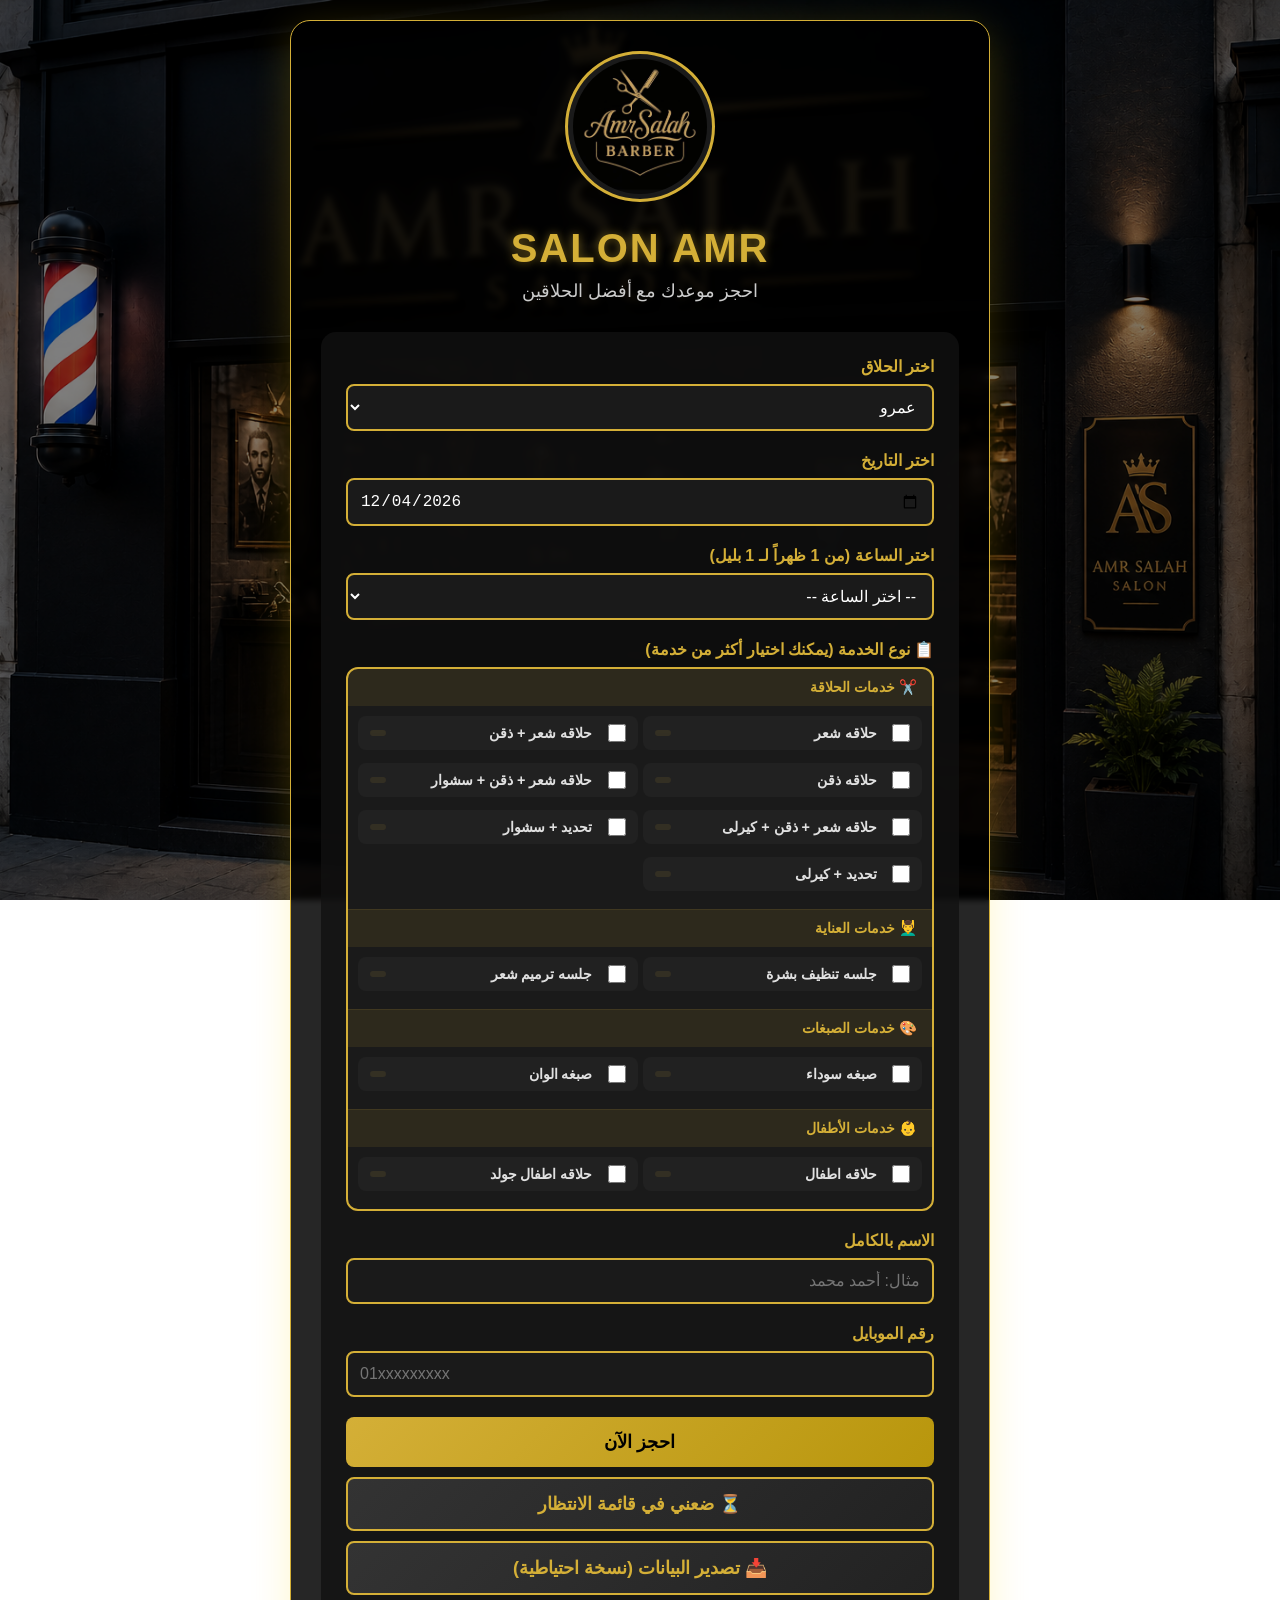
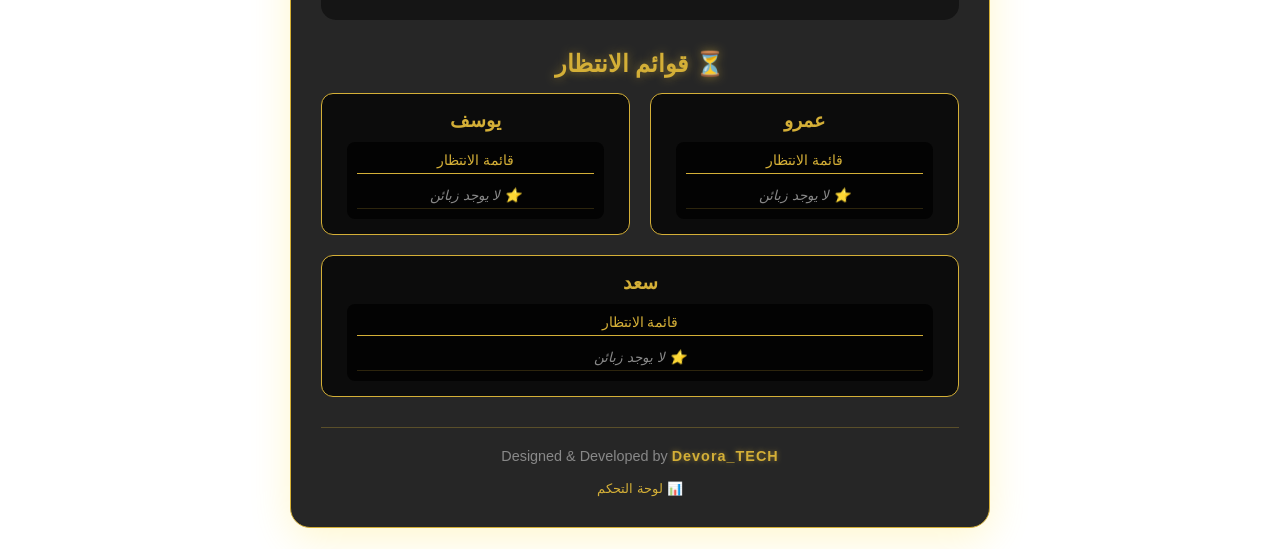
<file: index.html>
<!DOCTYPE html>
<html lang="ar" dir="rtl">
<head>
    <meta charset="UTF-8">
    <meta name="viewport" content="width=device-width, initial-scale=1.0">
    <title>Salon Amr | حجز موعد</title>
    <link rel="stylesheet" href="style.css">
</head>
<body>
    <div class="container">
        <div class="logo-container">
            <img src="WhatsApp Image 2026-05-06 at 5.54.07 PM.jpeg" alt="Salon Amr Logo" class="logo">
        </div>
        
        <h1 class="gold-text">SALON AMR</h1>
        <p class="subtitle">احجز موعدك مع أفضل الحلاقين</p>
        
        <div class="booking-card">
            <div class="form-group">
                <label>اختر الحلاق</label>
                <select id="barber" class="gold-input">
                    <option value="عمرو">عمرو</option>
                    <option value="يوسف">يوسف</option>
                    <option value="سعد">سعد</option>
                </select>
            </div>
            
            <div class="form-group">
                <label>اختر التاريخ</label>
                <input type="date" id="date" class="gold-input">
            </div>
            
            <div class="form-group">
                <label>اختر الساعة (من 1 ظهراً لـ 1 بليل)</label>
                <select id="time" class="gold-input">
                    <option value="">-- اختر الساعة --</option>
                </select>
            </div>
            
            <div class="form-group">
                <label>📋 نوع الخدمة (يمكنك اختيار أكثر من خدمة)</label>
                <div class="services-container">
                    <div class="services-category">
                        <div class="category-title">✂️ خدمات الحلاقة</div>
                        <div class="services-grid">
                            <label class="service-checkbox"><input type="checkbox" value="حلاقه شعر|120"> <span class="service-name">حلاقه شعر</span> <span class="service-price"></span></label>
                            <label class="service-checkbox"><input type="checkbox" value="حلاقه شعر + ذقن|150"> <span class="service-name">حلاقه شعر + ذقن</span> <span class="service-price"></span></label>
                            <label class="service-checkbox"><input type="checkbox" value="حلاقه ذقن|50"> <span class="service-name">حلاقه ذقن</span> <span class="service-price"></span></label>
                            <label class="service-checkbox"><input type="checkbox" value="حلاقه شعر + ذقن + سشوار|180"> <span class="service-name">حلاقه شعر + ذقن + سشوار</span> <span class="service-price"></span></label>
                            <label class="service-checkbox"><input type="checkbox" value="حلاقه شعر + ذقن + كيرلى|180"> <span class="service-name">حلاقه شعر + ذقن + كيرلى</span> <span class="service-price"></span></label>
                            <label class="service-checkbox"><input type="checkbox" value="تحديد + سشوار|70"> <span class="service-name">تحديد + سشوار</span> <span class="service-price"></span></label>
                            <label class="service-checkbox"><input type="checkbox" value="تحديد + كيرلى|70"> <span class="service-name">تحديد + كيرلى</span> <span class="service-price"></span></label>
                        </div>
                    </div>
                    <div class="services-category">
                        <div class="category-title">💆‍♂️ خدمات العناية</div>
                        <div class="services-grid">
                            <label class="service-checkbox"><input type="checkbox" value="جلسه تنظيف بشرة|350"> <span class="service-name">جلسه تنظيف بشرة</span> <span class="service-price"></span></label>
                            <label class="service-checkbox"><input type="checkbox" value="جلسه ترميم شعر|70"> <span class="service-name">جلسه ترميم شعر</span> <span class="service-price"></span></label>
                        </div>
                    </div>
                    <div class="services-category">
                        <div class="category-title">🎨 خدمات الصبغات</div>
                        <div class="services-grid">
                            <label class="service-checkbox"><input type="checkbox" value="صبغه سوداء|70"> <span class="service-name">صبغه سوداء</span> <span class="service-price"></span></label>
                            <label class="service-checkbox"><input type="checkbox" value="صبغه الوان|250"> <span class="service-name">صبغه الوان</span> <span class="service-price"></span></label>
                        </div>
                    </div>
                    <div class="services-category">
                        <div class="category-title">👶 خدمات الأطفال</div>
                        <div class="services-grid">
                            <label class="service-checkbox"><input type="checkbox" value="حلاقه اطفال|90"> <span class="service-name">حلاقه اطفال</span> <span class="service-price"></span></label>
                            <label class="service-checkbox"><input type="checkbox" value="حلاقه اطفال جولد|100"> <span class="service-name">حلاقه اطفال جولد</span> <span class="service-price"></span></label>
                        </div>
                    </div>
                </div>
            </div>
            
            <!-- <div class="price-display">
                <span>💰 إجمالي السعر: </span>
                <span id="totalPrice" class="price-value">0</span>
                <span> ج</span>
            </div> -->
            
            <div class="form-group">
                <label>الاسم بالكامل</label>
                <input type="text" id="name" placeholder="مثال: أحمد محمد" class="gold-input">
            </div>
            
            <div class="form-group">
                <label>رقم الموبايل</label>
                <input type="tel" id="phone" placeholder="01xxxxxxxxx" class="gold-input">
            </div>
            
            <button id="bookBtn" class="gold-btn">احجز الآن</button>
            <button id="waitingBtn" class="gold-btn waiting-btn">⏳ ضعني في قائمة الانتظار</button>
            <div id="message" class="message"></div>
        </div>
        
        <div class="waiting-section">
            <h3 class="gold-text">⏳ قوائم الانتظار</h3>
            <div class="waiting-container">
                <div class="waiting-card"><h4>عمرو</h4><div class="waiting-queue"><div class="queue-header">قائمة الانتظار</div><ul id="queueAmr" class="queue-list"><li class="empty-msg">⭐ لا يوجد زبائن</li></ul></div></div>
                <div class="waiting-card"><h4>يوسف</h4><div class="waiting-queue"><div class="queue-header">قائمة الانتظار</div><ul id="queueYoussef" class="queue-list"><li class="empty-msg">⭐ لا يوجد زبائن</li></ul></div></div>
                <div class="waiting-card"><h4>سعد</h4><div class="waiting-queue"><div class="queue-header">قائمة الانتظار</div><ul id="queueSaad" class="queue-list"><li class="empty-msg">⭐ لا يوجد زبائن</li></ul></div></div>
            </div>
        </div>
        
        <div class="footer">
            <p class="designer">Designed & Developed by <span class="designer-name">Devora_TECH
            </span></p>
        </div>
        
        <div style="text-align: center; margin-top: 15px;">
            <a href="dashboard.html" style="color: #d4af37; text-decoration: none; font-size: 0.8em;">📊 لوحة التحكم</a>
        </div>
    </div>
    
    <script src="script.js"></script>
</body>
</html>
</file>
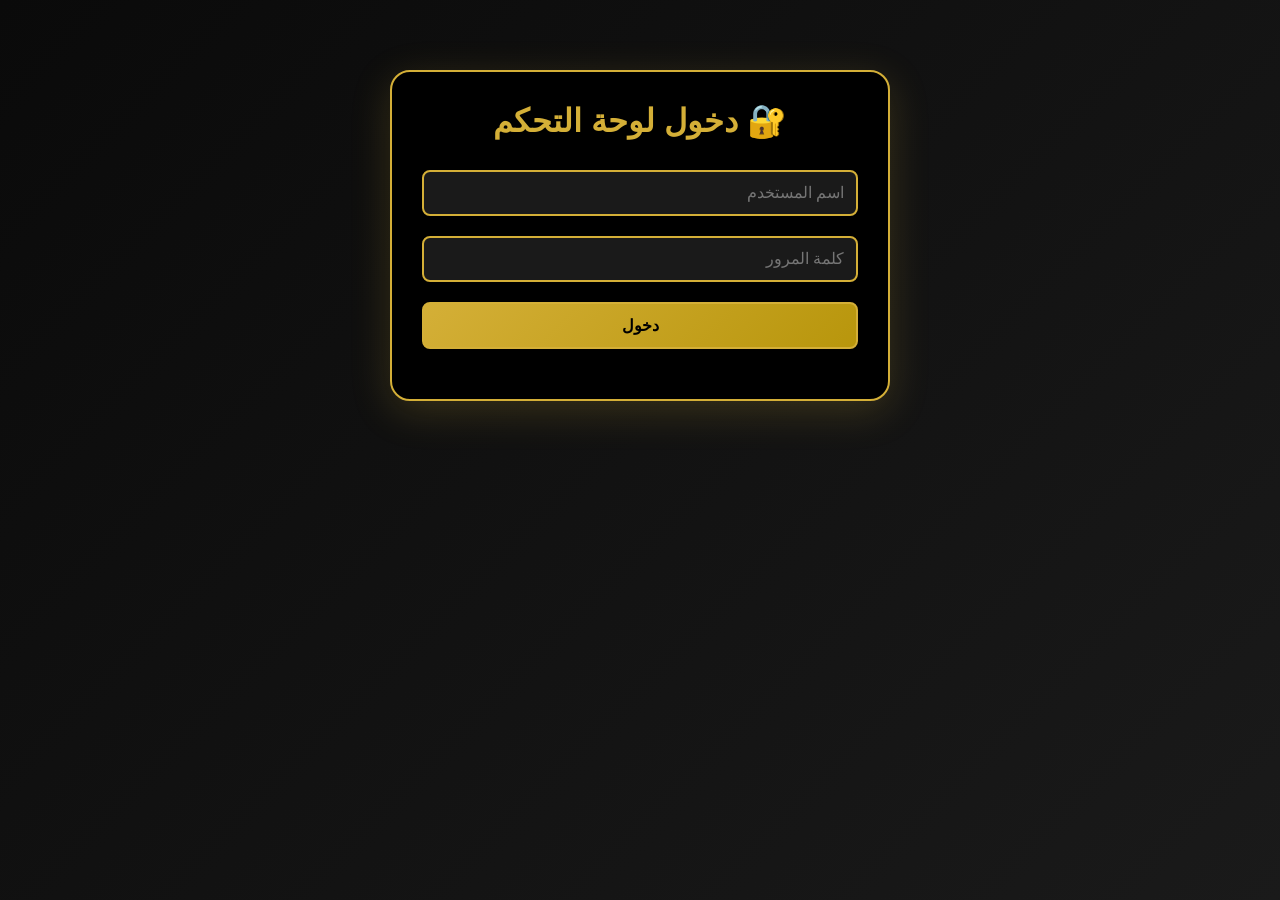
<file: dashboard.html>
<!DOCTYPE html>
<html lang="ar" dir="rtl">
<head>
    <meta charset="UTF-8">
    <meta name="viewport" content="width=device-width, initial-scale=1.0">
    <title>لوحة التحكم - Salon Amr</title>
    <style>
        * { margin: 0; padding: 0; box-sizing: border-box; }
        body {
            font-family: 'Segoe UI', Tahoma, Geneva, Verdana, sans-serif;
            background: linear-gradient(135deg, #0a0a0a 0%, #1a1a1a 100%);
            min-height: 100vh;
            padding: 20px;
        }
        .login-container, .dashboard-container {
            max-width: 500px;
            margin: 50px auto;
            background: #000;
            border-radius: 20px;
            padding: 30px;
            border: 2px solid #d4af37;
            box-shadow: 0 10px 40px rgba(212, 175, 55, 0.2);
        }
        .dashboard-container { max-width: 1400px; }
        h1, h2 { color: #d4af37; text-align: center; margin-bottom: 20px; }
        input, select, button {
            width: 100%;
            padding: 12px;
            margin: 10px 0;
            background: #1a1a1a;
            border: 2px solid #d4af37;
            border-radius: 8px;
            color: white;
            font-size: 16px;
        }
        button {
            background: linear-gradient(135deg, #d4af37 0%, #b8960c 100%);
            color: #000;
            font-weight: bold;
            cursor: pointer;
        }
        button:hover { transform: translateY(-2px); }
        table {
            width: 100%;
            border-collapse: collapse;
            margin-top: 20px;
            overflow-x: auto;
            display: block;
        }
        th, td {
            border: 1px solid #d4af37;
            padding: 10px;
            text-align: center;
            color: white;
        }
        th { background: rgba(212, 175, 55, 0.2); color: #d4af37; }
        .delete-btn, .edit-btn {
            padding: 5px 10px;
            border: none;
            border-radius: 5px;
            cursor: pointer;
            margin: 0 3px;
        }
        .delete-btn { background: #dc3545; color: white; }
        .delete-btn:hover { background: #c82333; }
        .edit-btn { background: #d4af37; color: #000; }
        .edit-btn:hover { background: #b8960c; }
        .logout-btn, .refresh-btn {
            background: #333;
            color: #d4af37;
            margin-bottom: 10px;
        }
        .refresh-btn { background: #17a2b8; color: white; }
        .export-btn { background: #28a745; color: white; }
        .stats {
            display: flex;
            gap: 20px;
            justify-content: center;
            margin-bottom: 30px;
            flex-wrap: wrap;
        }
        .stat-card {
            background: #1a1a1a;
            border: 1px solid #d4af37;
            border-radius: 12px;
            padding: 15px 25px;
            text-align: center;
        }
        .stat-card h3 { color: #d4af37; margin-bottom: 10px; }
        .stat-card .number { font-size: 2em; color: #ffd700; font-weight: bold; }
        .error { color: #ff4444; text-align: center; margin-top: 10px; }
        .hidden { display: none; }
        .tab { display: flex; gap: 10px; margin-bottom: 20px; flex-wrap: wrap; }
        .tab button {
            flex: 1;
            background: #1a1a1a;
            color: #d4af37;
            border: 1px solid #d4af37;
            margin: 0;
        }
        .tab button.active { background: #d4af37; color: #000; }
        .back-link {
            display: inline-block;
            margin-bottom: 20px;
            color: #d4af37;
            text-decoration: none;
        }
        .back-link:hover { text-decoration: underline; }
        .add-form {
            background: #1a1a1a;
            padding: 20px;
            border-radius: 12px;
            margin-bottom: 20px;
            border: 1px solid #d4af37;
        }
        .add-form h3 { color: #d4af37; margin-bottom: 15px; }
        .form-row {
            display: grid;
            grid-template-columns: repeat(auto-fit, minmax(200px, 1fr));
            gap: 15px;
        }
        .modal {
            display: none;
            position: fixed;
            top: 0;
            left: 0;
            width: 100%;
            height: 100%;
            background: rgba(0,0,0,0.8);
            z-index: 1000;
            justify-content: center;
            align-items: center;
        }
        .modal-content {
            background: #1a1a1a;
            border: 2px solid #d4af37;
            border-radius: 20px;
            padding: 30px;
            max-width: 500px;
            width: 90%;
        }
        .modal-content h3 { color: #d4af37; margin-bottom: 20px; }
        .close-modal { background: #333; margin-top: 10px; }
        @media (max-width: 768px) { .form-row { grid-template-columns: 1fr; } }
    </style>
</head>
<body>
    <div id="loginSection" class="login-container">
        <h1 class="gold-text">🔐 دخول لوحة التحكم</h1>
        <input type="text" id="username" placeholder="اسم المستخدم">
        <input type="password" id="password" placeholder="كلمة المرور">
        <button onclick="login()">دخول</button>
        <div id="loginError" class="error"></div>
    </div>

    <div id="dashboardSection" class="dashboard-container hidden">
        <h1>📊 لوحة تحكم Salon Amr</h1>
        <a href="index.html" class="back-link">← العودة إلى صفحة الحجز</a>
        <button class="logout-btn" onclick="logout()">🚪 تسجيل خروج</button>
        <button class="refresh-btn" onclick="loadData()">🔄 تحديث البيانات</button>
        <button class="export-btn" onclick="exportData()">📥 تصدير نسخة احتياطية</button>
        
        <div class="stats" id="stats"></div>
        
        <div class="add-form">
            <h3>➕ إضافة حجز يدوي</h3>
            <div class="form-row">
                <input type="text" id="newName" placeholder="اسم العميل">
                <input type="text" id="newPhone" placeholder="رقم الموبايل">
                <select id="newBarber">
                    <option value="عمرو">عمرو</option>
                    <option value="يوسف">يوسف</option>
                    <option value="سعد">سعد</option>
                </select>
                <input type="date" id="newDate">
                <select id="newTime">
                    <option value="01:00 ظهراً">01:00 ظهراً</option><option value="02:00 مساءً">02:00 مساءً</option>
                    <option value="03:00 مساءً">03:00 مساءً</option><option value="04:00 مساءً">04:00 مساءً</option>
                    <option value="05:00 مساءً">05:00 مساءً</option><option value="06:00 مساءً">06:00 مساءً</option>
                    <option value="07:00 مساءً">07:00 مساءً</option><option value="08:00 مساءً">08:00 مساءً</option>
                    <option value="09:00 مساءً">09:00 مساءً</option><option value="10:00 مساءً">10:00 مساءً</option>
                    <option value="11:00 مساءً">11:00 مساءً</option><option value="12:00 منتصف الليل">12:00 منتصف الليل</option>
                    <option value="01:00 صباحاً">01:00 صباحاً</option>
                </select>
                <input type="text" id="newServices" placeholder="الخدمات">
                <input type="number" id="newPrice" placeholder="السعر">
                <button onclick="addManualBooking()">➕ إضافة حجز</button>
            </div>
        </div>
        
        <div class="tab">
            <button class="active" onclick="showTab('bookings')">📋 الحجوزات</button>
            <button onclick="showTab('waiting')">⏳ قوائم الانتظار</button>
        </div>
        
        <div id="bookingsTab">
            <div style="overflow-x: auto;">
                <table id="bookingsTable">
                    <thead><tr><th>#</th><th>التاريخ</th><th>الوقت</th><th>الحلاق</th><th>العميل</th><th>الموبايل</th><th>الخدمات</th><th>السعر</th><th>التحكم</th></tr></thead>
                    <tbody id="bookingsBody"></tbody>
                </table>
            </div>
        </div>
        
        <div id="waitingTab" class="hidden">
            <div class="add-form">
                <h3>➕ إضافة إلى قائمة الانتظار</h3>
                <div class="form-row">
                    <input type="text" id="waitName" placeholder="اسم العميل">
                    <input type="text" id="waitPhone" placeholder="رقم الموبايل">
                    <select id="waitBarber">
                        <option value="عمرو">عمرو</option><option value="يوسف">يوسف</option><option value="سعد">سعد</option>
                    </select>
                    <input type="date" id="waitDate">
                    <button onclick="addManualWaiting()">➕ إضافة</button>
                </div>
            </div>
            <div style="overflow-x: auto;">
                <table id="waitingTable">
                    <thead><tr><th>#</th><th>التاريخ</th><th>الحلاق</th><th>العميل</th><th>الموبايل</th><th>حذف</th></tr></thead>
                    <tbody id="waitingBody"></tbody>
                </table>
            </div>
        </div>
    </div>

    <div id="editModal" class="modal">
        <div class="modal-content">
            <h3>✏️ تعديل الحجز</h3>
            <input type="text" id="editName" placeholder="الاسم">
            <input type="text" id="editPhone" placeholder="رقم الموبايل">
            <input type="text" id="editServices" placeholder="الخدمات">
            <input type="number" id="editPrice" placeholder="السعر">
            <button onclick="saveEdit()">💾 حفظ التعديلات</button>
            <button class="close-modal" onclick="closeModal()">إلغاء</button>
        </div>
    </div>

    <script>
        let localBookings = [];
        let localWaiting = [];
        let currentEditId = null;
        
        function loadLocalData() {
            const savedBookings = localStorage.getItem('salon_bookings');
            const savedWaiting = localStorage.getItem('salon_waiting');
            
            localBookings = savedBookings ? JSON.parse(savedBookings) : [];
            localWaiting = savedWaiting ? JSON.parse(savedWaiting) : [];
        }
        
        function saveLocalData() {
            localStorage.setItem('salon_bookings', JSON.stringify(localBookings));
            localStorage.setItem('salon_waiting', JSON.stringify(localWaiting));
        }
        
        function exportData() {
            loadLocalData();
            const data = {
                bookings: localBookings,
                waiting: localWaiting,
                exportDate: new Date().toISOString()
            };
            const json = JSON.stringify(data, null, 2);
            const blob = new Blob([json], { type: 'application/json' });
            const url = URL.createObjectURL(blob);
            const a = document.createElement('a');
            a.href = url;
            a.download = `salon_amr_backup_${new Date().toISOString().slice(0,19)}.json`;
            a.click();
            URL.revokeObjectURL(url);
            alert('✅ تم تصدير البيانات بنجاح');
        }
        
        function displayBookings() {
            const tbody = document.getElementById('bookingsBody');
            tbody.innerHTML = '';
            
            if (localBookings.length === 0) {
                tbody.innerHTML = '<td><td colspan="9">لا توجد حجوزات</td></tr>';
                return;
            }
            
            localBookings.slice().reverse().forEach((booking, index) => {
                const row = tbody.insertRow();
                row.insertCell(0).innerHTML = localBookings.length - index;
                row.insertCell(1).innerHTML = booking.date || '-';
                row.insertCell(2).innerHTML = booking.time || '-';
                row.insertCell(3).innerHTML = booking.barber || '-';
                row.insertCell(4).innerHTML = booking.name || '-';
                row.insertCell(5).innerHTML = booking.phone || '-';
                row.insertCell(6).innerHTML = booking.services || '-';
                row.insertCell(7).innerHTML = booking.total_price ? booking.total_price + ' ج' : '-';
                const actionCell = row.insertCell(8);
                
                const editBtn = document.createElement('button');
                editBtn.textContent = '✏️ تعديل';
                editBtn.className = 'edit-btn';
                editBtn.onclick = () => openEditModal(booking);
                
                const deleteBtn = document.createElement('button');
                deleteBtn.textContent = '🗑️ حذف';
                deleteBtn.className = 'delete-btn';
                deleteBtn.onclick = () => deleteBooking(booking.id);
                
                actionCell.appendChild(editBtn);
                actionCell.appendChild(deleteBtn);
            });
        }
        
        function displayWaiting() {
            const tbody = document.getElementById('waitingBody');
            tbody.innerHTML = '';
            
            if (localWaiting.length === 0) {
                tbody.innerHTML = '<tr><td colspan="5">لا توجد زبائن في الانتظار</td></tr>';
                return;
            }
            
            localWaiting.slice().reverse().forEach((item, index) => {
                const row = tbody.insertRow();
                row.insertCell(0).innerHTML = localWaiting.length - index;
                row.insertCell(1).innerHTML = item.date || '-';
                row.insertCell(2).innerHTML = item.barber || '-';
                row.insertCell(3).innerHTML = item.name || '-';
                row.insertCell(4).innerHTML = item.phone || '-';
                const deleteCell = row.insertCell(5);
                const deleteBtn = document.createElement('button');
                deleteBtn.textContent = '🗑️ حذف';
                deleteBtn.className = 'delete-btn';
                deleteBtn.onclick = () => deleteWaiting(item.id);
                deleteCell.appendChild(deleteBtn);
            });
        }
        
        function openEditModal(booking) {
            currentEditId = booking.id;
            document.getElementById('editName').value = booking.name || '';
            document.getElementById('editPhone').value = booking.phone || '';
            document.getElementById('editServices').value = booking.services || '';
            document.getElementById('editPrice').value = booking.total_price || '';
            document.getElementById('editModal').style.display = 'flex';
        }
        
        function closeModal() {
            document.getElementById('editModal').style.display = 'none';
            currentEditId = null;
        }
        
        function saveEdit() {
            if (!currentEditId) return;
            
            const index = localBookings.findIndex(b => b.id === currentEditId);
            if (index !== -1) {
                localBookings[index].name = document.getElementById('editName').value;
                localBookings[index].phone = document.getElementById('editPhone').value;
                localBookings[index].services = document.getElementById('editServices').value;
                localBookings[index].total_price = parseInt(document.getElementById('editPrice').value) || 0;
                saveLocalData();
                displayBookings();
                updateStats();
                alert('✅ تم تعديل الحجز بنجاح');
            }
            closeModal();
        }
        
        function deleteBooking(id) {
            if (!confirm('هل أنت متأكد من حذف هذا الحجز؟')) return;
            
            const index = localBookings.findIndex(b => b.id === id);
            if (index !== -1) {
                localBookings.splice(index, 1);
                saveLocalData();
                displayBookings();
                updateStats();
                alert('✅ تم حذف الحجز بنجاح');
            }
        }
        
        function deleteWaiting(id) {
            if (!confirm('هل أنت متأكد من حذف هذا من قائمة الانتظار؟')) return;
            
            const index = localWaiting.findIndex(w => w.id === id);
            if (index !== -1) {
                localWaiting.splice(index, 1);
                saveLocalData();
                displayWaiting();
                updateStats();
                alert('✅ تم الحذف بنجاح');
            }
        }
        
        function addManualBooking() {
            const name = document.getElementById('newName').value.trim();
            const phone = document.getElementById('newPhone').value.trim();
            const barber = document.getElementById('newBarber').value;
            const date = document.getElementById('newDate').value;
            const time = document.getElementById('newTime').value;
            const services = document.getElementById('newServices').value.trim() || "لم يحدد";
            const price = document.getElementById('newPrice').value;
            
            if (!name || !phone || !date) {
                alert('❌ املأ البيانات الأساسية');
                return;
            }
            
            const newBooking = {
                id: Date.now(),
                timestamp: new Date().toISOString(),
                name, phone, barber, date, time,
                services: services,
                total_price: parseInt(price) || 0
            };
            
            localBookings.push(newBooking);
            saveLocalData();
            displayBookings();
            updateStats();
            
            document.getElementById('newName').value = '';
            document.getElementById('newPhone').value = '';
            document.getElementById('newServices').value = '';
            document.getElementById('newPrice').value = '';
            
            alert('✅ تم إضافة الحجز');
        }
        
        function addManualWaiting() {
            const name = document.getElementById('waitName').value.trim();
            const phone = document.getElementById('waitPhone').value.trim();
            const barber = document.getElementById('waitBarber').value;
            const date = document.getElementById('waitDate').value;
            
            if (!name || !phone || !date) {
                alert('❌ املأ البيانات');
                return;
            }
            
            const newWaiting = {
                id: Date.now(),
                timestamp: new Date().toISOString(),
                barber, name, phone, date
            };
            
            localWaiting.push(newWaiting);
            saveLocalData();
            displayWaiting();
            updateStats();
            
            document.getElementById('waitName').value = '';
            document.getElementById('waitPhone').value = '';
            
            alert('✅ تم الإضافة إلى قائمة الانتظار');
        }
        
        function updateStats() {
            const today = new Date().toISOString().split('T')[0];
            const todayBookings = localBookings.filter(b => b.date === today).length;
            const totalBookings = localBookings.length;
            const totalWaiting = localWaiting.length;
            
            document.getElementById('stats').innerHTML = `
                <div class="stat-card"><h3>📅 حجوزات اليوم</h3><div class="number">${todayBookings}</div></div>
                <div class="stat-card"><h3>📋 إجمالي الحجوزات</h3><div class="number">${totalBookings}</div></div>
                <div class="stat-card"><h3>⏳ قائمة الانتظار</h3><div class="number">${totalWaiting}</div></div>
            `;
        }
        
        function loadData() {
            loadLocalData();
            displayBookings();
            displayWaiting();
            updateStats();
        }
        
        function showTab(tab) {
            if (tab === 'bookings') {
                document.getElementById('bookingsTab').classList.remove('hidden');
                document.getElementById('waitingTab').classList.add('hidden');
                document.querySelectorAll('.tab button').forEach((btn, i) => btn.classList.toggle('active', i === 0));
                displayBookings();
            } else {
                document.getElementById('bookingsTab').classList.add('hidden');
                document.getElementById('waitingTab').classList.remove('hidden');
                document.querySelectorAll('.tab button').forEach((btn, i) => btn.classList.toggle('active', i === 1));
                displayWaiting();
            }
        }
        
        function setDefaultDates() {
            const today = new Date().toISOString().split('T')[0];
            const newDate = document.getElementById('newDate');
            const waitDate = document.getElementById('waitDate');
            if (newDate) newDate.value = today;
            if (waitDate) waitDate.value = today;
        }
        
        function checkAuth() {
            if (localStorage.getItem('admin_logged_in') === 'true') {
                document.getElementById('loginSection').classList.add('hidden');
                document.getElementById('dashboardSection').classList.remove('hidden');
                loadData();
                setDefaultDates();
            } else {
                document.getElementById('loginSection').classList.remove('hidden');
                document.getElementById('dashboardSection').classList.add('hidden');
            }
        }
        
        function login() {
            const username = document.getElementById('username').value;
            const password = document.getElementById('password').value;
            
            if (username === 'admin' && password === 'AmrSalon2026') {
                localStorage.setItem('admin_logged_in', 'true');
                checkAuth();
                document.getElementById('loginError').innerHTML = '';
            } else {
                document.getElementById('loginError').innerHTML = '❌ اسم المستخدم أو كلمة المرور غير صحيحة';
            }
        }
        
        function logout() {
            localStorage.removeItem('admin_logged_in');
            checkAuth();
        }
        
        checkAuth();
    </script>
</body>
</html>
</file>
<file: style.css>
* {
    margin: 0;
    padding: 0;
    box-sizing: border-box;
}

body {
    font-family: 'Segoe UI', Tahoma, Geneva, Verdana, sans-serif;
    padding: 20px;
    min-height: 100vh;
    background-image: url('ChatGPT Image May 6, 2026, 07_44_01 PM.png');
    background-size: cover;
    background-position: center;
    background-attachment: fixed;
    background-repeat: no-repeat;
    position: relative;
}

body::before {
    content: '';
    position: fixed;
    top: 0;
    left: 0;
    width: 100%;
    height: 100%;
    background: rgba(0, 0, 0, 0.5);
    z-index: 0;
}

.container {
    position: relative;
    z-index: 1;
    max-width: 700px;
    margin: 0 auto;
    background: rgba(0, 0, 0, 0.85);
    backdrop-filter: blur(3px);
    border-radius: 20px;
    padding: 30px;
    box-shadow: 0 10px 40px rgba(255, 215, 0, 0.2);
    border: 1px solid #d4af37;
}

.logo-container {
    text-align: center;
    margin-bottom: 20px;
}

.logo {
    max-width: 150px;
    height: auto;
    border-radius: 50%;
    border: 3px solid #d4af37;
    padding: 5px;
    background: #1a1a1a;
}

h1 {
    text-align: center;
    font-size: 2.5em;
    margin-bottom: 10px;
    letter-spacing: 2px;
}

.gold-text {
    color: #d4af37;
    text-shadow: 0 0 10px rgba(212, 175, 55, 0.5);
}

.subtitle {
    text-align: center;
    color: #cccccc;
    margin-bottom: 30px;
    font-size: 1.1em;
}

.booking-card {
    background: rgba(17, 17, 17, 0.8);
    padding: 25px;
    border-radius: 15px;
}

.form-group {
    margin-bottom: 20px;
}

label {
    display: block;
    color: #d4af37;
    margin-bottom: 8px;
    font-weight: bold;
}

.gold-input {
    width: 100%;
    padding: 12px;
    background: #1a1a1a;
    border: 2px solid #d4af37;
    border-radius: 8px;
    color: white;
    font-size: 16px;
    transition: all 0.3s;
}

.gold-input:focus {
    outline: none;
    box-shadow: 0 0 10px rgba(212, 175, 55, 0.5);
    background: #222;
}

select.gold-input {
    cursor: pointer;
}

.gold-btn {
    width: 100%;
    padding: 14px;
    background: linear-gradient(135deg, #d4af37 0%, #b8960c 100%);
    color: #000;
    border: none;
    border-radius: 8px;
    font-size: 18px;
    font-weight: bold;
    cursor: pointer;
    transition: transform 0.2s, box-shadow 0.2s;
    margin-bottom: 10px;
}

.gold-btn:hover {
    transform: translateY(-2px);
    box-shadow: 0 5px 20px rgba(212, 175, 55, 0.4);
}

.gold-btn:active {
    transform: translateY(0);
}

.gold-btn:disabled {
    opacity: 0.6;
    cursor: not-allowed;
    transform: none;
}

.waiting-btn {
    background: linear-gradient(135deg, #333 0%, #222 100%);
    border: 2px solid #d4af37;
    color: #d4af37;
    margin-bottom: 0;
}

.waiting-btn:hover {
    background: linear-gradient(135deg, #444 0%, #333 100%);
}

.message {
    margin-top: 20px;
    padding: 12px;
    border-radius: 8px;
    text-align: center;
    display: none;
    font-weight: bold;
    animation: fadeIn 0.5s;
}

@keyframes fadeIn {
    from {
        opacity: 0;
        transform: translateY(-10px);
    }
    to {
        opacity: 1;
        transform: translateY(0);
    }
}

.message.success {
    background: rgba(212, 175, 55, 0.15);
    border: 2px solid #d4af37;
    color: #d4af37;
    display: block;
}

.message.error {
    background: rgba(255, 0, 0, 0.15);
    border: 2px solid #ff0000;
    color: #ff4444;
    display: block;
}

.price-display {
    background: linear-gradient(135deg, #1a1a1a 0%, #0a0a0a 100%);
    border: 2px solid #d4af37;
    border-radius: 12px;
    padding: 12px 20px;
    text-align: center;
    margin-bottom: 20px;
    font-size: 1.2em;
    font-weight: bold;
    color: #d4af37;
}

.price-value {
    font-size: 1.5em;
    color: #ffd700;
    text-shadow: 0 0 5px rgba(212, 175, 55, 0.5);
    margin: 0 5px;
}

.services-container {
    background: #1a1a1a;
    border: 2px solid #d4af37;
    border-radius: 12px;
    overflow: hidden;
}

.services-category {
    border-bottom: 1px solid rgba(212, 175, 55, 0.2);
}

.services-category:last-child {
    border-bottom: none;
}

.category-title {
    background: rgba(212, 175, 55, 0.1);
    padding: 10px 15px;
    color: #d4af37;
    font-weight: bold;
    font-size: 0.9em;
}

.services-grid {
    display: grid;
    grid-template-columns: repeat(2, 1fr);
    gap: 5px;
    padding: 10px;
}

.service-checkbox {
    display: flex;
    align-items: center;
    justify-content: space-between;
    gap: 10px;
    color: #e0e0e0;
    cursor: pointer;
    padding: 8px 12px;
    border-radius: 8px;
    transition: all 0.2s;
    background: rgba(255, 255, 255, 0.03);
}

.service-checkbox:hover {
    background: rgba(212, 175, 55, 0.15);
    transform: translateX(3px);
}

.service-checkbox input {
    width: 18px;
    height: 18px;
    cursor: pointer;
    accent-color: #d4af37;
    margin-left: 5px;
}

.service-name {
    flex: 1;
    font-size: 0.9em;
    text-align: right;
}

.service-price {
    color: #d4af37;
    font-weight: bold;
    font-size: 0.85em;
    background: rgba(212, 175, 55, 0.1);
    padding: 3px 8px;
    border-radius: 20px;
}

.waiting-section {
    margin-top: 30px;
    text-align: center;
}

.waiting-section h3 {
    margin-bottom: 15px;
    font-size: 1.5em;
}

.waiting-container {
    display: flex;
    gap: 20px;
    justify-content: center;
    flex-wrap: wrap;
}

.waiting-card {
    background: rgba(0, 0, 0, 0.7);
    border: 1px solid #d4af37;
    border-radius: 12px;
    padding: 15px 25px;
    text-align: center;
    flex: 1;
    min-width: 200px;
}

.waiting-card h4 {
    color: #d4af37;
    margin-bottom: 10px;
    font-size: 1.2em;
}

.waiting-queue {
    background: rgba(0, 0, 0, 0.8);
    border-radius: 8px;
    padding: 10px;
    margin-top: 5px;
}

.queue-header {
    color: #d4af37;
    font-size: 0.9em;
    border-bottom: 1px solid #d4af37;
    padding-bottom: 5px;
    margin-bottom: 8px;
}

.queue-list {
    list-style: none;
    padding: 0;
    margin: 0;
    max-height: 150px;
    overflow-y: auto;
}

.queue-list li {
    padding: 5px;
    border-bottom: 1px solid rgba(212, 175, 55, 0.2);
    font-size: 0.85em;
    color: #ddd;
}

.queue-list .empty-msg {
    color: #888;
    text-align: center;
    font-style: italic;
}

.footer {
    margin-top: 30px;
    text-align: center;
    padding-top: 20px;
    border-top: 1px solid rgba(212, 175, 55, 0.3);
}

.designer {
    color: #888;
    font-size: 0.9em;
}

.designer-name {
    color: #d4af37;
    font-weight: bold;
    letter-spacing: 1px;
    text-shadow: 0 0 5px rgba(212, 175, 55, 0.5);
}

@media (max-width: 600px) {
    .container {
        padding: 20px;
    }
    
    h1 {
        font-size: 1.8em;
    }
    
    .logo {
        max-width: 100px;
    }
    
    .services-grid {
        grid-template-columns: 1fr;
    }
    
    .waiting-container {
        flex-direction: column;
    }
}
</file>
